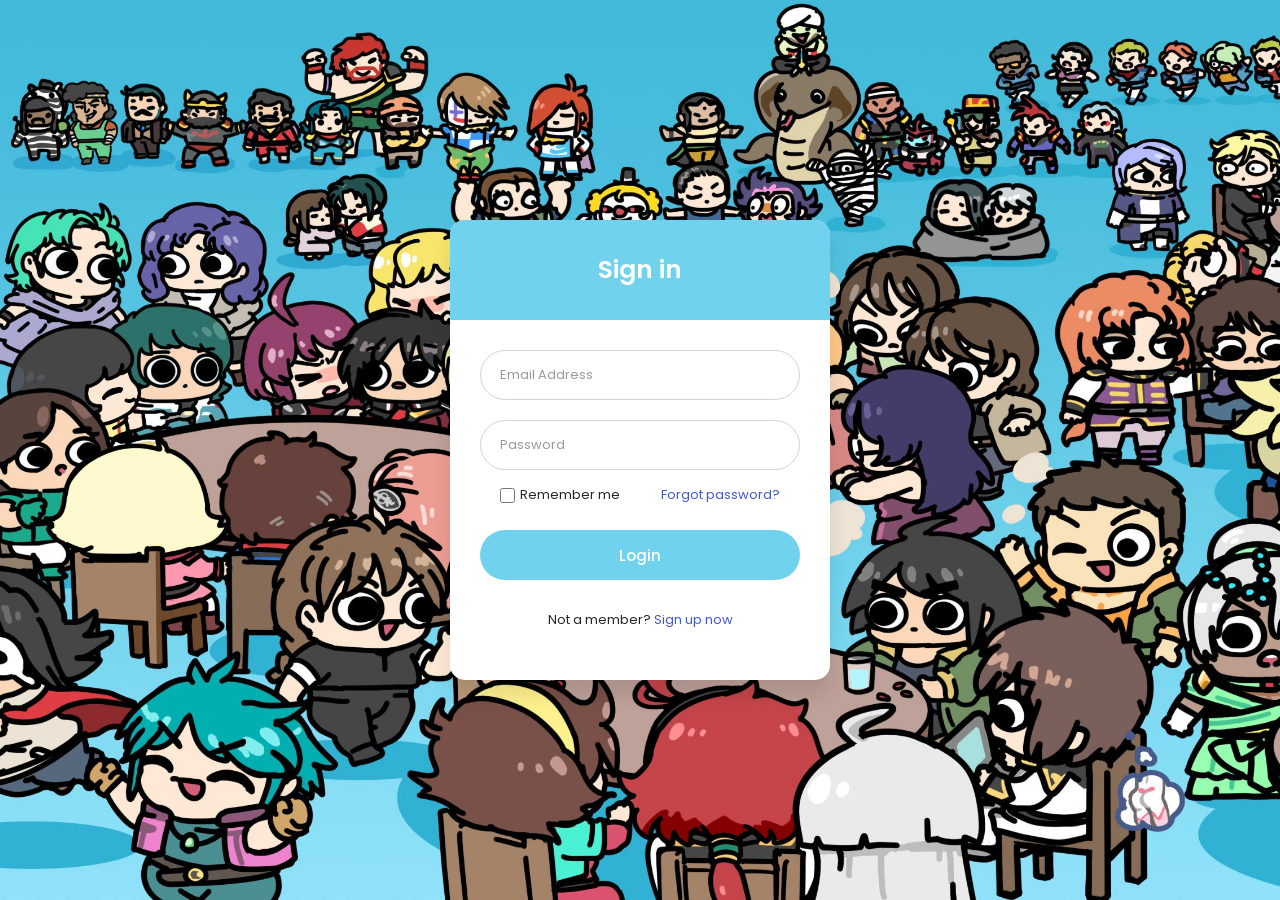
<file: Login/index.html>
<!DOCTYPE html>
<html lang="en" dir="ltr">
   <head>
      <meta charset="utf-8">
      <title>Login and Register Form | www.codingdung.com</title>
      <link rel="stylesheet" href="style.css">
   </head>
   <body>
      <!-- Form Login -->
      <div id="loginForm" class="wrapper">
         <div class="title">Sign in</div>
         <form action="#">
            <div class="field">
               <input type="text" required>
               <label>Email Address</label>
            </div>
            <div class="field">
               <input type="password" required>
               <label>Password</label>
            </div>
            <div class="content">
               <div class="checkbox">
                  <input type="checkbox" id="remember-me">
                  <label for="remember-me">Remember me</label>
               </div>
               <div class="pass-link">
                  <a href="#">Forgot password?</a>
               </div>
            </div>
            <div class="field">
               <input type="submit" value="Login">
            </div>
            <div class="signup-link">
               Not a member? <a href="#" onclick="toggleForm()">Sign up now</a>
            </div>
         </form>
      </div>

      <!-- Form Sign Up -->
      <div id="signupForm" class="wrapper" style="display: none;">
         <div class="title">Sign Up</div>
         <form action="#">
            <div class="field">
               <input type="text" required>
               <label>Full Name</label>
            </div>
            <div class="field">
               <input type="email" required>
               <label>Email Address</label>
            </div>
            <div class="field">
               <input type="password" required>
               <label>Password</label>
            </div>
            <div class="field">
               <input type="password" required>
               <label>Confirm Password</label>
            </div>
            <div class="field">
               <input type="submit" value="Register">
            </div>
            <div class="signup-link">
               Already a member? <a href="#" onclick="toggleForm()">Login now</a>
            </div>
         </form>
      </div>

      <!-- JavaScript -->
      <script>
         function toggleForm() {
            var loginForm = document.getElementById("loginForm");
            var signupForm = document.getElementById("signupForm");

            if (loginForm.style.display === "none") {
               loginForm.style.display = "block";
               signupForm.style.display = "none";
            } else {
               loginForm.style.display = "none";
               signupForm.style.display = "block";
            }
         }
      </script>
   </body>
</html>
</file>
<file: Login/style.css>
@import url('https://fonts.googleapis.com/css?family=Poppins:400,500,600,700&display=swap');

* {
    margin     : 0;
    padding    : 0;
    box-sizing : border-box;
    font-family: 'Poppins', sans-serif;
}

html,
body {
    display      : grid;
    height       : 100%;
    width        : 100%;
    place-items  : center;
    background   : url('background_img.jpg') no-repeat center center/cover;
    /* background: linear-gradient(-135deg, #c850c0, #4158d0); */
}

::selection {
    background: #4158d0;
    color     : #fff;
}

.wrapper {
    width        : 380px;
    background   : #fff;
    border-radius: 15px;
    box-shadow   : 0px 15px 20px rgba(0, 0, 0, 0.1);
}

.wrapper .title {
    font-size    : 25px;
    font-weight  : 600;
    text-align   : center;
    line-height  : 100px;
    color        : #fff;
    user-select  : none;
    border-radius: 15px 15px 0 0;
    background   : #70d2ed;
}

.wrapper form {
    padding: 10px 30px 50px 30px;
}

.wrapper form .field {
    height    : 50px;
    width     : 100%;
    margin-top: 20px;
    position  : relative;
}

.wrapper form .field input {
    height       : 100%;
    width        : 100%;
    outline      : none;
    font-size    : 13px;
    padding-left : 20px;
    border       : 1px solid lightgrey;
    border-radius: 25px;
    transition   : all 0.3s ease;
}

.wrapper form .field input:focus,
form .field input:valid {
    border-color: #4158d0;
}

.wrapper form .field label {
    position      : absolute;
    top           : 50%;
    left          : 20px;
    color         : #999999;
    font-weight   : 400;
    font-size     : 13px;
    pointer-events: none;
    transform     : translateY(-50%);
    transition    : all 0.3s ease;
}

form .field input:focus~label,
form .field input:valid~label {
    top       : 0%;
    font-size : 13px;
    color     : #4158d0;
    background: #fff;
    transform : translateY(-50%);
}

form .content {
    display        : flex;
    width          : 100%;
    height         : 50px;
    font-size      : 13px;
    align-items    : center;
    justify-content: space-around;
}

form .content .checkbox {
    display        : flex;
    align-items    : center;
    justify-content: center;
}

form .content input {
    width     : 15px;
    height    : 15px;
    background: red;
}

form .content label {
    color       : #262626;
    user-select : none;
    padding-left: 5px;
}

form .content .pass-link {
    color: "";
}

form .field input[type="submit"] {
    color       : #fff;
    border      : none;
    padding-left: 0;
    margin-top  : -10px;
    font-size   : 15px;
    font-weight : 500;
    cursor      : pointer;
    background  : #70d2ed;
    transition  : all 0.3s ease;
}

form .field input[type="submit"]:active {
    transform: scale(0.95);
}

form .signup-link {
    color     : #262626;
    margin-top: 20px;
    text-align: center;
    font-size : 13px;
}

form .pass-link a,
form .signup-link a {
    color          : #4158d0;
    text-decoration: none;
}

form .pass-link a:hover,
form .signup-link a:hover {
    text-decoration: underline;
}
</file>
